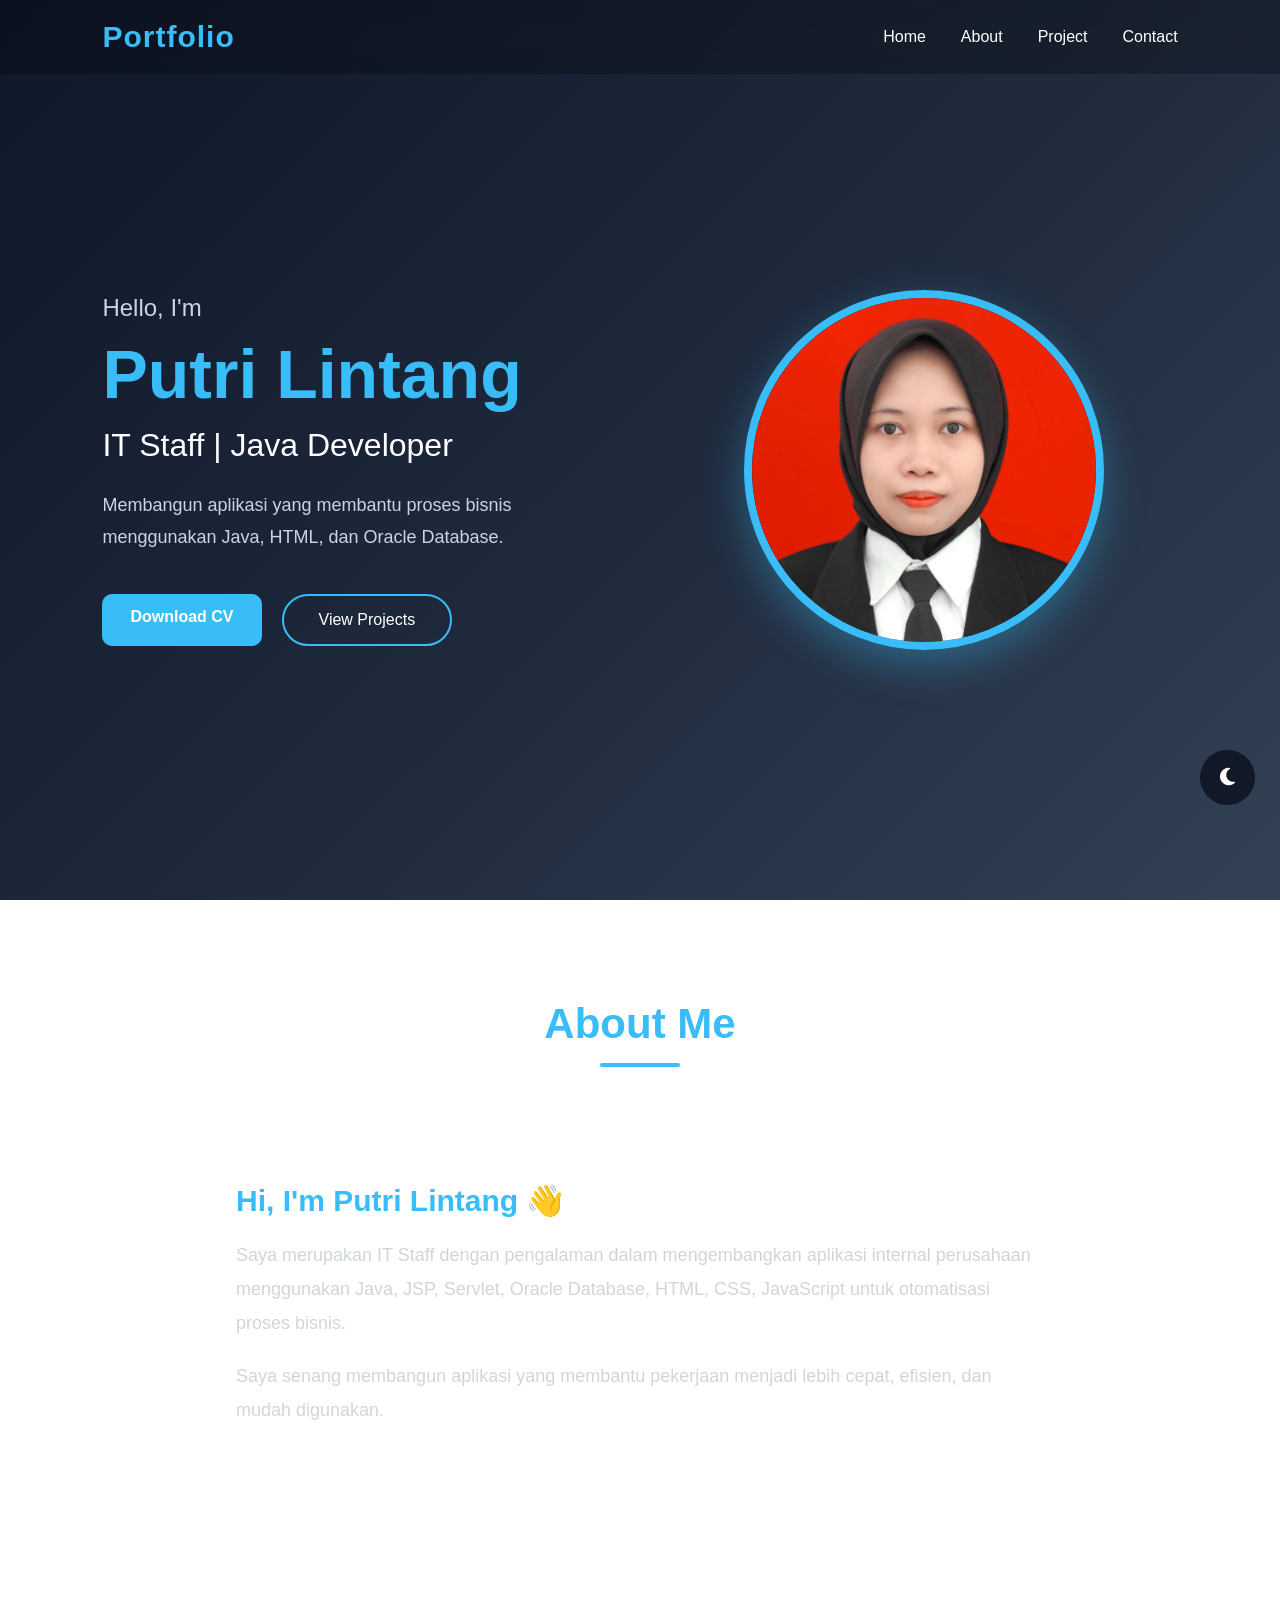
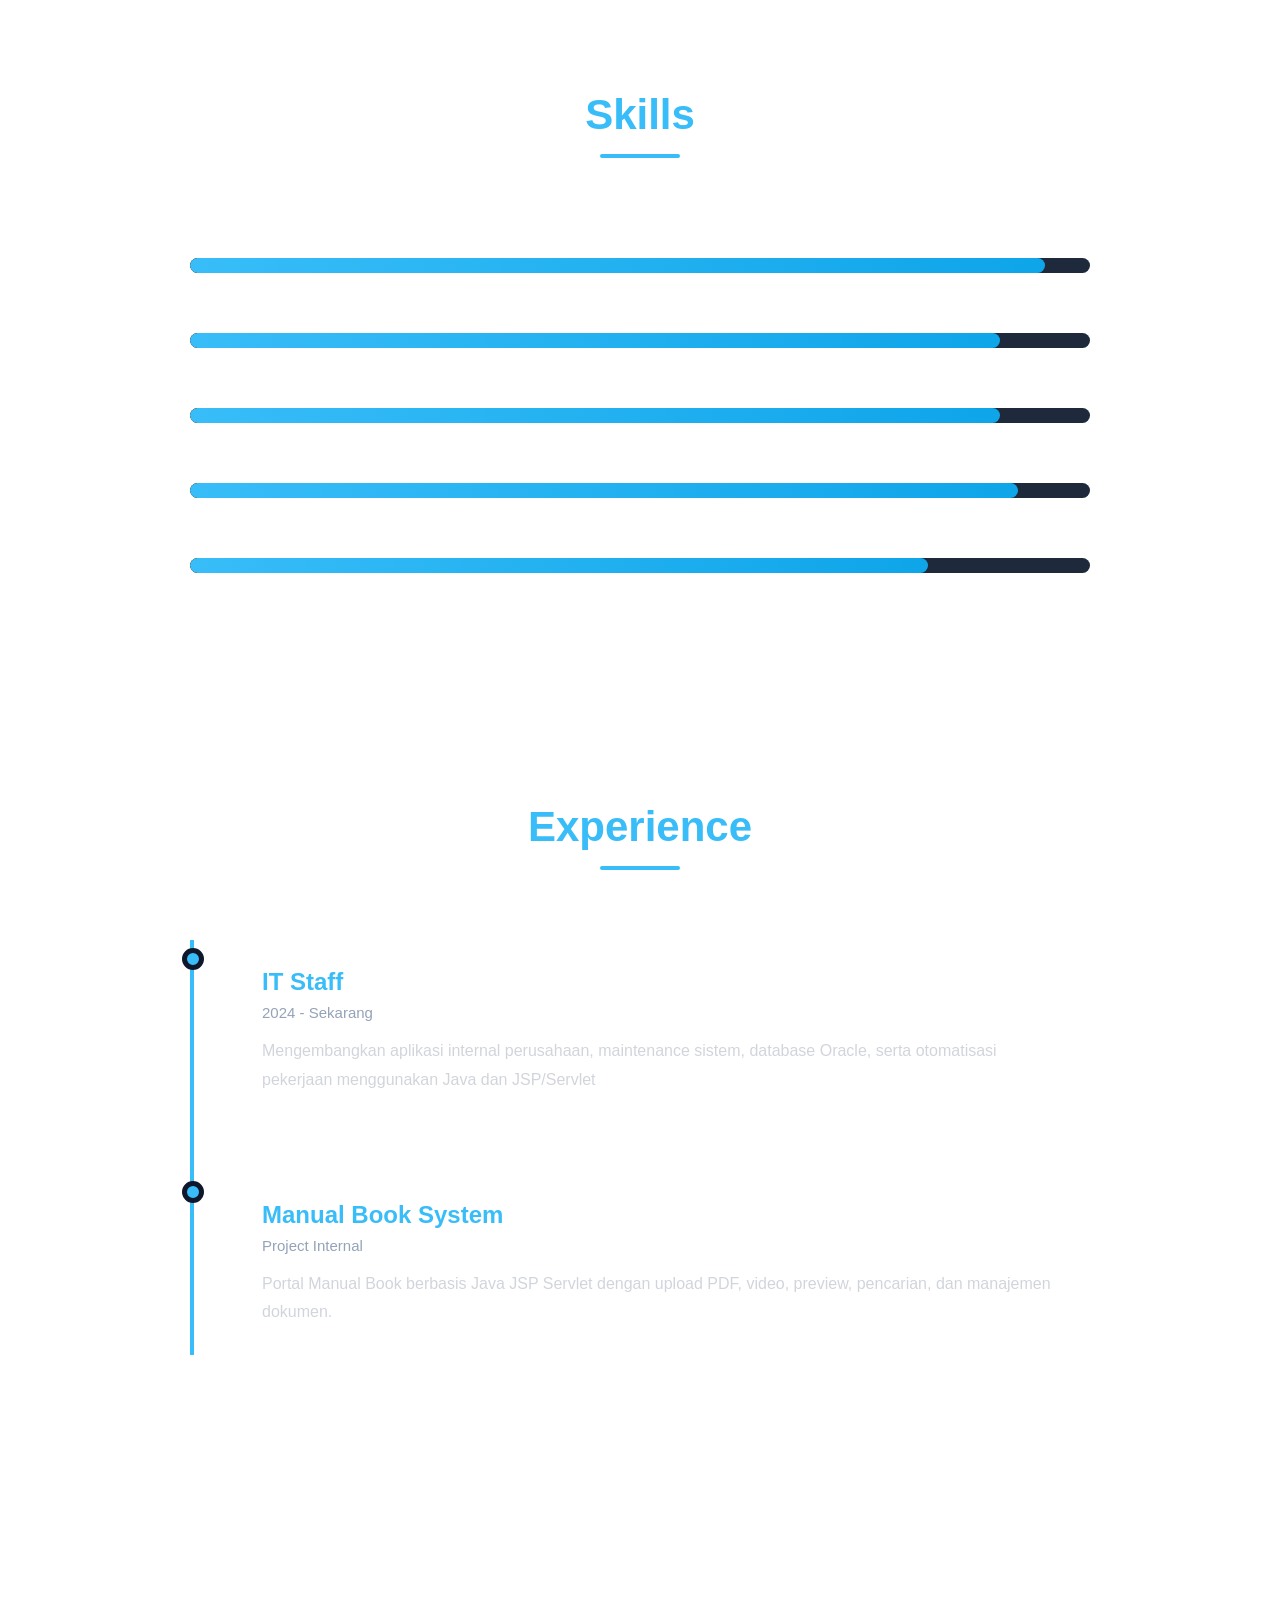
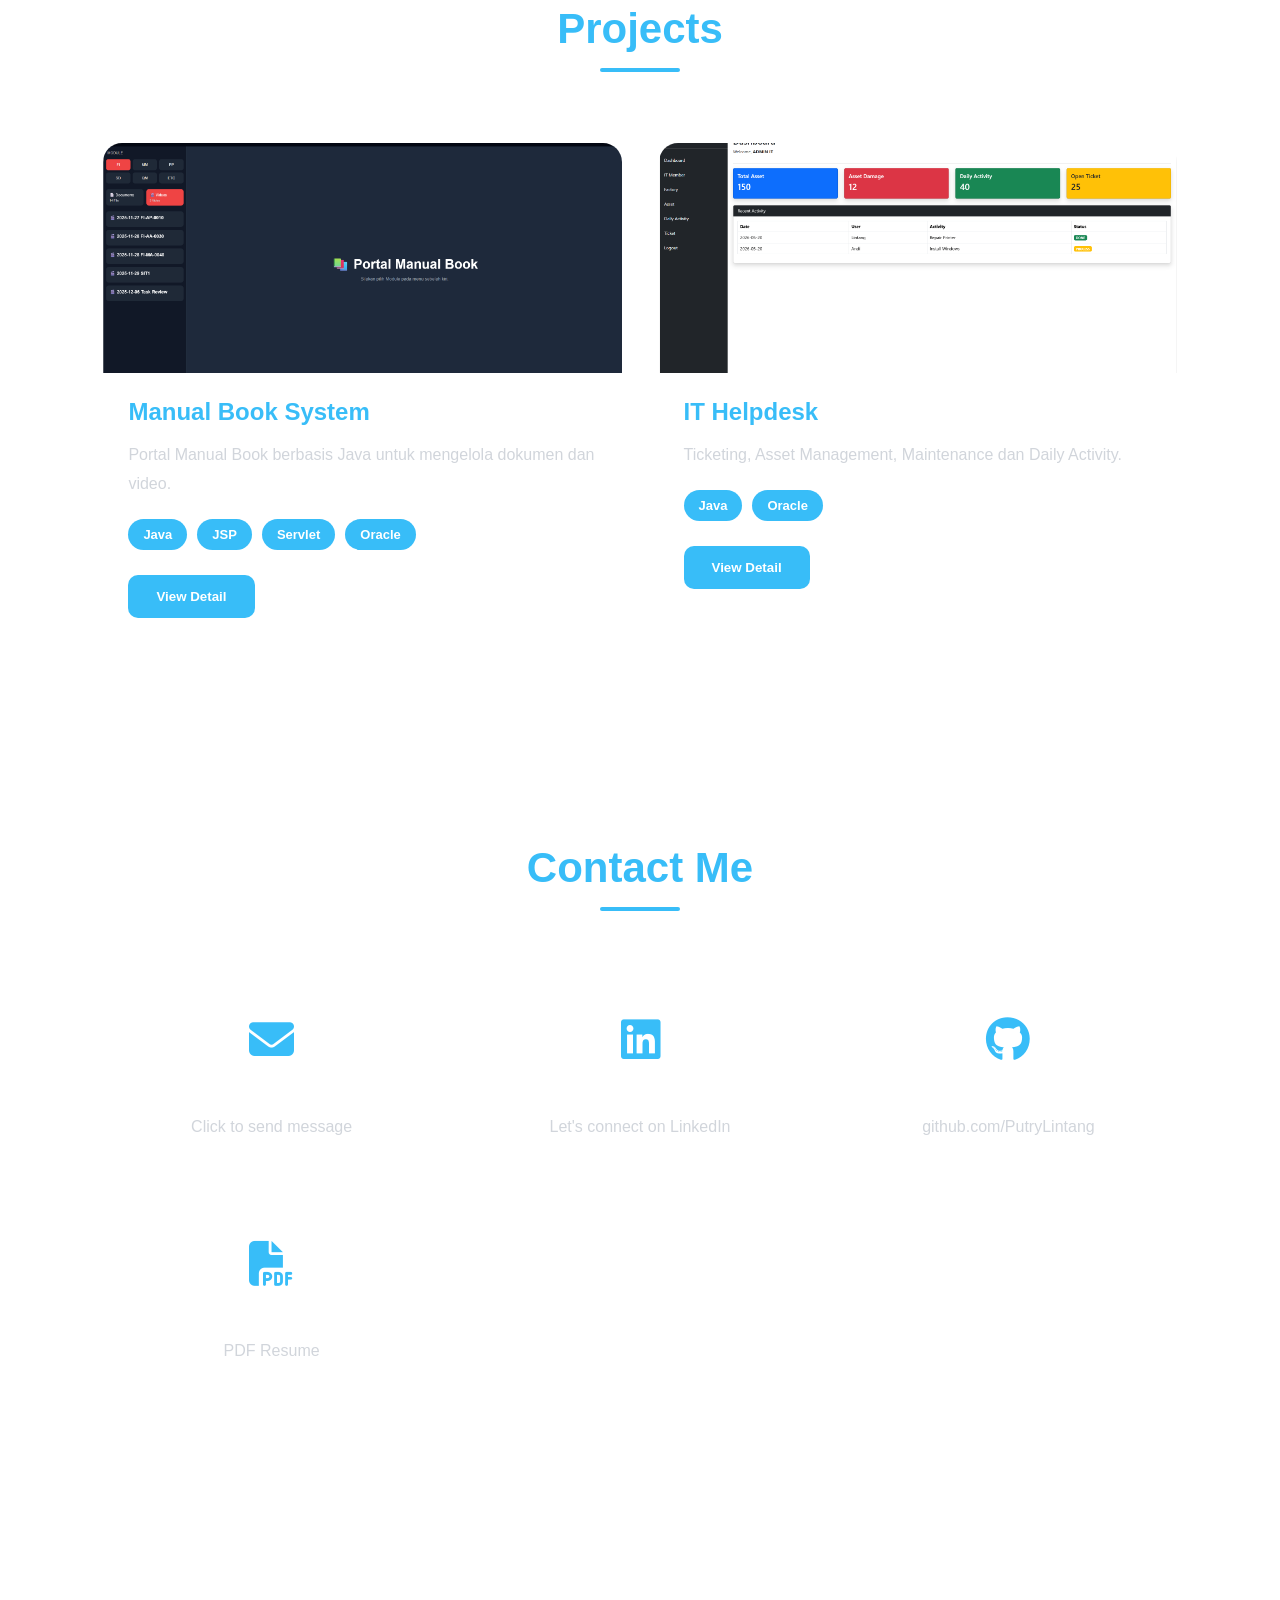
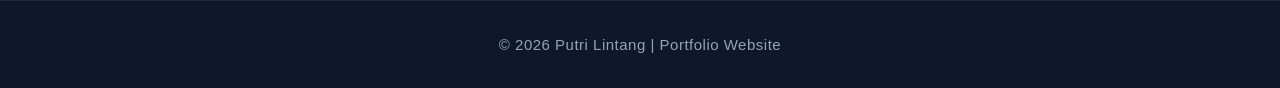
<file: index.html>
<!DOCTYPE html>
<html lang="id">
<head>

<meta charset="UTF-8">
<meta name="viewport" content="width=device-width, initial-scale=1.0">

<title>Putri Lintang | Portfolio</title>

<link rel="stylesheet" href="asset/style.css">

<link
href="https://cdnjs.cloudflare.com/ajax/libs/font-awesome/6.7.2/css/all.min.css"
rel="stylesheet">

</head>

<body>

<!-- NAVBAR -->

<nav>

<div class="logo">

Portfolio

</div>

<ul>

<li><a href="#">Home</a></li>

<li><a href="#about">About</a></li>

<li><a href="#project">Project</a></li>

<li><a href="#contact">Contact</a></li>

</ul>

</nav>

<!-- HERO -->

<section class="hero">

<div class="hero-left">

<h3>Hello, I'm</h3>

<h1>Putri Lintang</h1>

<h2>IT Staff | Java Developer</h2>

<p>

Membangun aplikasi yang membantu proses bisnis
menggunakan Java, HTML, dan Oracle Database.

</p>

<div class="button-group">

<a href="cv/CV Putri.pdf"
class="btn"
download>

Download CV

</a>

<a href="#project"
class="btn-outline">

View Projects

</a>

</div>

</div>

<div class="hero-right">

<img src="foto/Putri Lintang.jpg.jpeg">

</div>

</section>
<!-- ================= ABOUT ================= -->

<section id="about" class="about">

    <h2 class="section-title">About Me</h2>

    <div class="about-container reveal">

        <div class="about-text">

            <h3>Hi, I'm Putri Lintang 👋</h3>

            <p>
                Saya merupakan IT Staff dengan pengalaman dalam mengembangkan
                aplikasi internal perusahaan menggunakan Java, JSP, Servlet,
                Oracle Database, HTML, CSS, JavaScript untuk
                otomatisasi proses bisnis.
            </p>

            <p>
                Saya senang membangun aplikasi yang membantu pekerjaan menjadi
                lebih cepat, efisien, dan mudah digunakan.
            </p>

        </div>

    </div>

</section>

<!-- ================= SKILLS ================= -->

<section class="skills">

    <h2 class="section-title">Skills</h2>

    <div class="skill-box reveal">

        <div class="skill">

            <span>Java</span>

            <div class="bar">
                <div class="progress java"></div>
            </div>

        </div>

        <div class="skill">

            <span>Oracle Database</span>

            <div class="bar">
                <div class="progress oracle"></div>
            </div>

        </div>

        <div class="skill">

            <span>JSP / Servlet</span>

            <div class="bar">
                <div class="progress jsp"></div>
            </div>

        </div>

        <div class="skill">

            <span>HTML / CSS</span>

            <div class="bar">
                <div class="progress html"></div>
            </div>

        </div>

        <div class="skill">

            <span>JavaScript</span>

            <div class="bar">
                <div class="progress js"></div>
            </div>

        </div>
    </div>

</section>

<!-- ================= EXPERIENCE ================= -->

<section class="experience">

    <h2 class="section-title">Experience</h2>

    <div class="timeline reveal">

        <div class="timeline-item">

            <div class="circle"></div>

            <div class="content">

                <h3>IT Staff</h3>

                <small>2024 - Sekarang</small>

                <p>
                    Mengembangkan aplikasi internal perusahaan,
                    maintenance sistem, database Oracle,
                    serta otomatisasi pekerjaan menggunakan Java dan JSP/Servlet
                </p>

            </div>

        </div>

        <div class="timeline-item">

            <div class="circle"></div>

            <div class="content">

                <h3>Manual Book System</h3>

                <small>Project Internal</small>

                <p>
                    Portal Manual Book berbasis Java JSP Servlet
                    dengan upload PDF, video, preview,
                    pencarian, dan manajemen dokumen.
                </p>

            </div>

        </div>

    </div>

</section>
<!-- ================= PROJECT ================= -->

<section id="project" class="projects">

    <h2 class="section-title">Projects</h2>

    <div class="project-grid">

        <!-- Project 1 -->

        <div class="project-card reveal">

            <img src="project/Portal Manual Book.png" alt="Manual Book">

            <div class="project-content">

                <h3>Manual Book System</h3>

                <p>
                    Portal Manual Book berbasis Java
                    untuk mengelola dokumen dan video.
                </p>

                <div class="tech">

                    <span>Java</span>
                    <span>JSP</span>
                    <span>Servlet</span>
                    <span>Oracle</span>

                </div>

                <button class="btn"
                        onclick="openModal('manual')">

                    View Detail

                </button>

            </div>

        </div>


        <!-- Project 2 -->

        <div class="project-card reveal">

            <img src="project/IT Helpdesk.png" alt="Helpdesk">

            <div class="project-content">

                <h3>IT Helpdesk</h3>

                <p>

                    Ticketing, Asset Management,
                    Maintenance dan Daily Activity.

                </p>

                <div class="tech">

                    <span>Java</span>
                    <span>Oracle</span>

                </div>

                <button class="btn"
                        onclick="openModal('helpdesk')">

                    View Detail

                </button>

            </div>

        </div>

    </div>

</section>
<div id="projectModal" class="modal">

    <div class="modal-content project-modal">

        <span class="close" onclick="closeModal()">&times;</span>

        <h2 id="modalTitle"></h2>

        <img id="modalImage" class="project-image">

    </div>

</div>

<!-- ================= CONTACT ================= -->

<section id="contact" class="contact">

    <h2 class="section-title">Contact Me</h2>

    <div class="contact-container reveal">

        <!-- EMAIL -->

        <div class="contact-card"
             onclick="openContactModal()">

            <i class="fas fa-envelope"></i>

            <h3>Email</h3>

            <p>Click to send message</p>

        </div>

        <!-- HIRE ME -->

        <a href="https://www.linkedin.com/in/Putri Dewi Framita Lintang/"
        target="_blank"
        class="contact-card">

            <i class="fab fa-linkedin"></i>

            <h3>Hire Me</h3>

            <p>Let's connect on LinkedIn</p>

        </a>

        <!-- GITHUB -->

        <a href="https://github.com/PutryLintang"
           target="_blank"
           class="contact-card">

            <i class="fab fa-github"></i>

            <h3>GitHub</h3>

            <p>github.com/PutryLintang</p>

        </a>

        <!-- DOWNLOAD CV -->

        <a href="cv/CV Putri.pdf"
           download
           class="contact-card">

            <i class="fas fa-file-pdf"></i>

            <h3>Download CV</h3>

            <p>PDF Resume</p>

        </a>

    </div>

</section>

<!-- CONTACT MODAL -->

<div id="contactModal" class="modal">

    <div class="modal-content">

        <span class="close" onclick="closeContactModal()">&times;</span>

        <h2>Let's Work Together 🚀</h2>

        <p class="contact-info">
            Have a job opportunity, freelance project, or collaboration in mind?
            I'd be happy to hear from you. Fill out the form below, 
            and I'll get back to you as soon as possible.
        </p>

        <form action="https://api.web3forms.com/submit" method="POST">

    <!-- Access Key -->
    <input
        type="hidden"
        name="access_key"
        value="208d1e91-4b3a-448f-acbe-d0232e079a76">

    <!-- Redirect setelah berhasil -->
    <input
        type="hidden"
        name="redirect"
        value="https://putrylintang.github.io/thankyou.html">

    <!-- Anti Spam -->
    <input
        type="checkbox"
        name="botcheck"
        style="display:none">

    <!-- Contact -->

    <input
        type="text"
        name="name"
        placeholder="Full Name"
        required>

    <input
        type="text"
        name="company"
        placeholder="Company Name">

    <input
        type="text"
        name="position"
        placeholder="Job Title">

    <input
        type="email"
        name="email"
        placeholder="Business Email"
        required>

    <input
        type="tel"
        name="phone"
        placeholder="Phone Number">

    <input
        type="text"
        name="subject"
        placeholder="Subject"
        required>

    <textarea
        name="message"
        rows="6"
        placeholder="Tell me about your project or opportunity..."
        required></textarea>

    <button
        type="submit"
        class="btn">

        <i class="fas fa-paper-plane"></i>
        Send Message

    </button>

</form>

    </div>

</div>

<footer>

    <p>
        © 2026 Putri Lintang | Portfolio Website
    </p>

</footer>

<button id="topBtn">

<i class="fas fa-arrow-up"></i>

</button>

<button id="darkBtn">

<i class="fas fa-moon"></i>

</button>
<script>
document.addEventListener("DOMContentLoaded", () => {
    const form = document.querySelector("#contactModal form");

    form.addEventListener("submit", function () {
        console.log("FORM SUBMIT BERJALAN");
        alert("Form sedang dikirim...");
    });
});
</script>
    
<script src="js/script.js"></script>

</body>

</html>
</file>
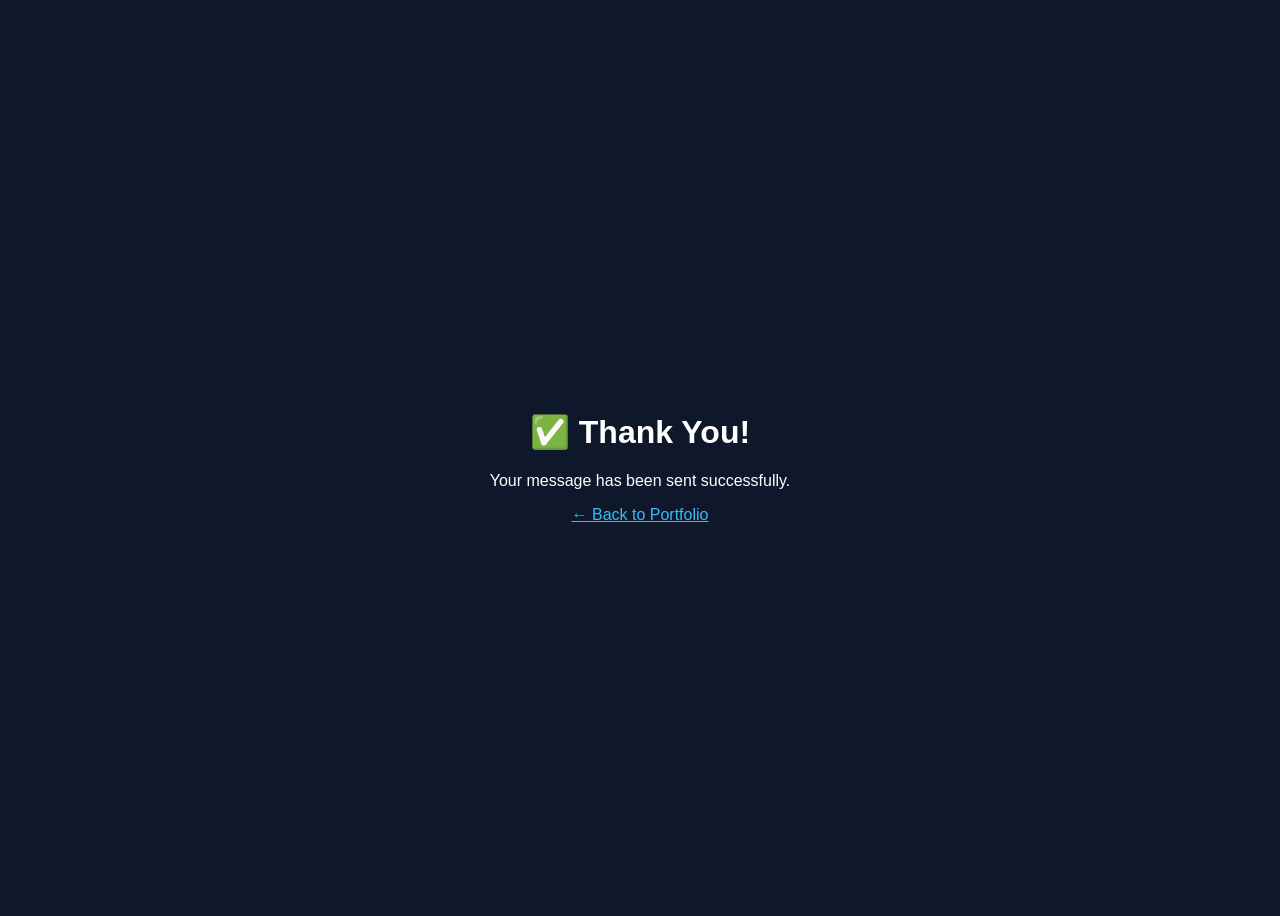
<file: thankyou.html>
<!DOCTYPE html>
<html lang="en">
<head>

<meta charset="UTF-8">

<title>Thank You</title>

<style>

body{

font-family:Arial;
display:flex;
justify-content:center;
align-items:center;
height:100vh;
background:#0f172a;
color:white;

}

.box{

text-align:center;

}

a{

color:#38bdf8;

}

</style>

</head>

<body>

<div class="box">

<h1>✅ Thank You!</h1>

<p>Your message has been sent successfully.</p>

<a href="https://putrylintang.github.io/">← Back to Portfolio</a>

</div>

</body>

</html>
</file>
<file: asset/style.css>
/* ======================================================
   RESET
====================================================== */

*{
    margin:0;
    padding:0;
    box-sizing:border-box;
    font-family:"Segoe UI",Arial,Helvetica,sans-serif;
}

html{
    scroll-behavior:smooth;
}

body{

    background:linear-gradient(135deg,#0f172a,#1e293b,#334155);
    background-attachment:fixed;
    color:#ffffff;

    min-height:100vh;

    overflow-x:hidden;

    opacity:0;
    transition:opacity .8s ease;

}


/* ======================================================
   SCROLLBAR
====================================================== */

::-webkit-scrollbar{

    width:10px;

}

::-webkit-scrollbar-track{

    background:#0f172a;

}

::-webkit-scrollbar-thumb{

    background:#38bdf8;
    border-radius:20px;

}

::-webkit-scrollbar-thumb:hover{

    background:#0ea5e9;

}


/* ======================================================
   NAVBAR
====================================================== */

nav{

    position:fixed;

    top:0;
    left:0;

    width:100%;

    padding:20px 8%;

    display:flex;

    justify-content:space-between;

    align-items:center;

    background:rgba(15,23,42,.45);

    backdrop-filter:blur(12px);

    transition:.4s;

    z-index:999;

}

.logo{

    font-size:30px;

    font-weight:bold;

    color:#38bdf8;

    letter-spacing:1px;

}

nav ul{

    display:flex;

    list-style:none;

    gap:35px;

}

nav ul li a{

    color:#ffffff;

    text-decoration:none;

    font-size:16px;

    font-weight:500;

    transition:.3s;

    position:relative;

}

nav ul li a::after{

    content:"";

    position:absolute;

    left:0;

    bottom:-6px;

    width:0;

    height:2px;

    background:#38bdf8;

    transition:.3s;

}

nav ul li a:hover{

    color:#38bdf8;

}

nav ul li a:hover::after{

    width:100%;

}


/* ======================================================
   HERO
====================================================== */

.hero{

    min-height:100vh;

    display:flex;

    align-items:center;

    justify-content:space-between;

    gap:60px;

    padding:120px 8% 80px;

}

.hero-left{

    flex:1;

}

.hero-left h3{

    font-size:24px;

    font-weight:400;

    margin-bottom:15px;

    color:#cbd5e1;

}

.hero-left h1{

    font-size:68px;

    color:#38bdf8;

    margin-bottom:15px;

    line-height:1.1;

}

.hero-left h2{

    font-size:32px;

    font-weight:300;

    margin-bottom:25px;

    color:#ffffff;

}

.hero-left p{

    font-size:18px;

    line-height:1.8;

    color:#cbd5e1;

    margin-bottom:40px;

    max-width:650px;

}


/* ======================================================
   BUTTON
====================================================== */

.button-group{

    display:flex;

    gap:20px;

    flex-wrap:wrap;

}

.btn{

    display:inline-block;

    padding:15px 35px;

    background:#38bdf8;

    color:white;

    text-decoration:none;

    border:none;

    border-radius:50px;

    cursor:pointer;

    font-weight:600;

    transition:.35s;

}

.btn:hover{

    transform:translateY(-5px);

    box-shadow:0 12px 30px rgba(56,189,248,.45);

}

.btn-outline{

    display:inline-block;

    padding:15px 35px;

    border:2px solid #38bdf8;

    color:white;

    text-decoration:none;

    border-radius:50px;

    transition:.35s;

}

.btn-outline:hover{

    background:#38bdf8;

    transform:translateY(-5px);

}


/* ======================================================
   PROFILE PHOTO
====================================================== */

.hero-right{

    flex:1;

    display:flex;

    justify-content:center;

    align-items:center;

}

.hero-right img{

    width:360px;
    height:360px;

    object-fit:cover;
    object-position:center top;

    border-radius:50%;
    border:8px solid #38bdf8;
    box-shadow:0 15px 40px rgba(56,189,248,.35);

}


/* ======================================================
   FLOAT ANIMATION
====================================================== */

@keyframes float{

    0%{

        transform:translateY(0);

    }

    50%{

        transform:translateY(-12px);

    }

    100%{

        transform:translateY(0);

    }

}


/* ======================================================
   RESPONSIVE
====================================================== */

@media(max-width:900px){

    nav{

        padding:18px 20px;

    }

    nav ul{

        display:none;

    }

    .hero{

        flex-direction:column-reverse;

        text-align:center;

        justify-content:center;

        gap:40px;

        padding:120px 20px 60px;

    }

    .hero-left{

        width:100%;

    }

    .hero-left h1{

        font-size:46px;

    }

    .hero-left h2{

        font-size:24px;

    }

    .hero-left p{

        margin:auto;

        margin-bottom:35px;

    }

    .button-group{

        justify-content:center;

    }

    .hero-right img{

        width:240px;

        height:240px;

    }

}
/* ======================================================
   SECTION
====================================================== */

section{

    padding:100px 8%;

}

.section-title{

    text-align:center;

    font-size:42px;

    color:#38bdf8;

    margin-bottom:70px;

    position:relative;

    font-weight:bold;

}

.section-title::after{

    content:"";

    width:80px;

    height:4px;

    background:#38bdf8;

    display:block;

    margin:15px auto 0;

    border-radius:10px;

}


/* ======================================================
   ABOUT
====================================================== */

.about-container{

    display:flex;

    justify-content:center;

    align-items:center;

}

.about-text{

    max-width:900px;

    background:rgba(255,255,255,.05);

    backdrop-filter:blur(12px);

    border:1px solid rgba(255,255,255,.08);

    border-radius:20px;

    padding:45px;

    transition:.4s;

}

.about-text:hover{

    transform:translateY(-8px);

    box-shadow:0 15px 35px rgba(0,0,0,.35);

}

.about-text h3{

    font-size:30px;

    margin-bottom:20px;

    color:#38bdf8;

}

.about-text p{

    font-size:18px;

    line-height:1.9;

    color:#d1d5db;

    margin-bottom:18px;

}


/* ======================================================
   SKILLS
====================================================== */

.skill-box{

    max-width:900px;

    margin:auto;

}

.skill{

    margin-bottom:30px;

}

.skill span{

    display:flex;

    justify-content:space-between;

    font-weight:bold;

    margin-bottom:10px;

    font-size:17px;

}

.bar{

    width:100%;

    height:15px;

    background:#1e293b;

    border-radius:30px;

    overflow:hidden;

}

.progress{

    height:100%;

    border-radius:30px;

    background:linear-gradient(90deg,#38bdf8,#0ea5e9);

    transition:width 2s ease;

}

/* Skill Percentage */

.java{

    width:95%;

}

.oracle{

    width:90%;

}

.jsp{

    width:90%;

}

.html{

    width:92%;

}

.js{

    width:82%;

}

.python{

    width:85%;

}


/* ======================================================
   EXPERIENCE
====================================================== */

.timeline{

    max-width:900px;

    margin:auto;

    position:relative;

    padding-left:40px;

    border-left:4px solid #38bdf8;

}

.timeline-item{

    position:relative;

    margin-bottom:50px;

}

.circle{

    position:absolute;

    left:-52px;

    top:8px;

    width:22px;

    height:22px;

    border-radius:50%;

    background:#38bdf8;

    border:5px solid #0f172a;

}

.content{

    background:rgba(255,255,255,.05);

    backdrop-filter:blur(10px);

    border-radius:18px;

    padding:28px;

    transition:.35s;

}

.content:hover{

    transform:translateX(10px);

    box-shadow:0 15px 35px rgba(0,0,0,.3);

}

.content h3{

    font-size:24px;

    margin-bottom:8px;

    color:#38bdf8;

}

.content small{

    color:#94a3b8;

    font-size:15px;

}

.content p{

    margin-top:15px;

    line-height:1.8;

    color:#d1d5db;

}


/* ======================================================
   SCROLL REVEAL
====================================================== */

.reveal{

    opacity:0;

    transform:translateY(60px);

    transition:all 1s ease;

}

.reveal.active{

    opacity:1;

    transform:translateY(0);

}


/* ======================================================
   RESPONSIVE
====================================================== */

@media(max-width:768px){

    section{

        padding:80px 20px;

    }

    .section-title{

        font-size:34px;

    }

    .about-text{

        padding:30px;

    }

    .about-text h3{

        font-size:26px;

    }

    .about-text p{

        font-size:16px;

    }

    .timeline{

        padding-left:25px;

    }

    .circle{

        left:-37px;

    }

}
/* ======================================================
   PROJECT
====================================================== */

.project-grid{

    display:grid;

    grid-template-columns:repeat(auto-fit,minmax(340px,1fr));

    gap:35px;

}

.project-card{

    background:rgba(255,255,255,.05);

    backdrop-filter:blur(12px);

    border-radius:20px;

    overflow:hidden;

    transition:.4s;

    border:1px solid rgba(255,255,255,.08);

}

.project-card:hover{

    transform:translateY(-12px);

    box-shadow:0 20px 40px rgba(0,0,0,.35);

}

.project-card img{

    width:100%;

    height:230px;

    object-fit:cover;

    transition:.4s;

}

.project-card:hover img{

    transform:scale(1.05);

}

.project-content{

    padding:25px;

}

.project-content h3{

    color:#38bdf8;

    margin-bottom:15px;

    font-size:24px;

}

.project-content p{

    color:#d1d5db;

    line-height:1.8;

    margin-bottom:20px;

}

.tech{

    display:flex;

    flex-wrap:wrap;

    gap:10px;

    margin-bottom:25px;

}

.tech span{

    background:#38bdf8;

    color:white;

    padding:8px 15px;

    border-radius:50px;

    font-size:13px;

    font-weight:600;

}


/* ======================================================
   PROJECT MODAL
====================================================== */

.modal{

    display:none;

    position:fixed;

    left:0;

    top:0;

    width:100%;

    height:100%;

    background:rgba(0,0,0,.80);

    backdrop-filter:blur(8px);

    z-index:9999;

    overflow:auto;

}

.project-modal{

    width:90%;

    max-width:1200px;

    margin:40px auto;

    background:#111827;

    border-radius:20px;

    padding:30px;

    animation:popup .35s ease;

    text-align:center;

}

.project-modal h2{

    color:#38bdf8;

    margin-bottom:25px;

    font-size:34px;

}

.project-image{

    display:block;

    width:100%;

    max-height:700px;

    object-fit:contain;

    margin:auto;

    border-radius:15px;

    box-shadow:0 20px 45px rgba(0,0,0,.5);

}

.close{

    float:right;

    color:white;

    font-size:40px;

    cursor:pointer;

    transition:.3s;

}

.close:hover{

    color:#38bdf8;

    transform:rotate(90deg);

}

@keyframes popup{

    from{

        opacity:0;

        transform:scale(.85);

    }

    to{

        opacity:1;

        transform:scale(1);

    }

}


/* ======================================================
   CONTACT
====================================================== */

.contact-container{

    display:grid;

    grid-template-columns:repeat(auto-fit,minmax(250px,1fr));

    gap:30px;

}

.contact-card{

    display:block;

    text-decoration:none;

    color:white;

    background:rgba(255,255,255,.05);

    backdrop-filter:blur(12px);

    border-radius:20px;

    padding:35px;

    text-align:center;

    cursor:pointer;

    transition:.35s;

    border:1px solid rgba(255,255,255,.08);

}

.contact-card:hover{

    transform:translateY(-10px);

    box-shadow:0 20px 40px rgba(0,0,0,.35);

}

.contact-card i{

    font-size:45px;

    color:#38bdf8;

    margin-bottom:20px;

}

.contact-card h3{

    margin-bottom:10px;

}

.contact-card p{

    color:#d1d5db;

    line-height:1.6;

}


/* ======================================================
   CONTACT MODAL
====================================================== */

.modal-content{

    width:90%;

    max-width:650px;

    margin:50px auto;

    background:#1e293b;

    padding:35px;

    border-radius:20px;

    color:white;

    animation:popup .35s ease;

}

.modal-content h2{

    text-align:center;

    color:#38bdf8;

    margin-bottom:15px;

}

.contact-info{

    text-align:center;

    color:#cbd5e1;

    line-height:1.8;

    margin-bottom:30px;

}

.modal input,
.modal textarea{

    width:100%;

    padding:15px;

    margin-bottom:18px;

    border:1px solid #334155;

    background:#0f172a;

    color:white;

    border-radius:10px;

    font-size:15px;

    outline:none;

    transition:.3s;

}

.modal input:focus,
.modal textarea:focus{

    border-color:#38bdf8;

    box-shadow:0 0 12px rgba(56,189,248,.35);

}

.modal textarea{

    resize:vertical;

    min-height:140px;

}

.modal button{

    width:100%;

    margin-top:15px;

}


/* ======================================================
   RESPONSIVE
====================================================== */

@media(max-width:768px){

    .project-grid{

        grid-template-columns:1fr;

    }

    .project-modal{

        width:95%;

        padding:20px;

    }

    .project-modal h2{

        font-size:26px;

    }

    .modal-content{

        width:95%;

        padding:25px;

    }

}
/* ======================================================
   FOOTER
====================================================== */

footer{

    margin-top:100px;

    padding:35px 20px;

    text-align:center;

    background:#0f172a;

    border-top:1px solid rgba(255,255,255,.08);

}

footer p{

    color:#94a3b8;

    font-size:15px;

    letter-spacing:.5px;

}


/* ======================================================
   BACK TO TOP
====================================================== */

#topBtn{

    position:fixed;

    right:25px;

    bottom:25px;

    width:55px;

    height:55px;

    border:none;

    border-radius:50%;

    background:#38bdf8;

    color:white;

    cursor:pointer;

    display:none;

    font-size:20px;

    transition:.3s;

    box-shadow:0 10px 25px rgba(56,189,248,.35);

    z-index:999;

}

#topBtn:hover{

    transform:translateY(-6px);

    box-shadow:0 15px 30px rgba(56,189,248,.5);

}


/* ======================================================
   DARK MODE BUTTON
====================================================== */

#darkBtn{

    position:fixed;

    right:25px;

    bottom:95px;

    width:55px;

    height:55px;

    border:none;

    border-radius:50%;

    background:#111827;

    color:white;

    cursor:pointer;

    font-size:20px;

    transition:.3s;

    z-index:999;

}

#darkBtn:hover{

    transform:rotate(25deg);

    background:#38bdf8;

}


/* ======================================================
   LIGHT MODE
====================================================== */

body.light{

    background:#f5f7fb;

    color:#1e293b;

}

body.light nav{

    background:rgba(255,255,255,.95);

}

body.light nav a{

    color:#1e293b;

}

body.light .logo{

    color:#0ea5e9;

}

body.light .about-text,
body.light .content,
body.light .project-card,
body.light .contact-card,
body.light .modal-content,
body.light .project-modal{

    background:#ffffff;

    color:#1e293b;

    border:1px solid #e5e7eb;

}

body.light .project-content p,
body.light .about-text p,
body.light .content p,
body.light .contact-card p{

    color:#475569;

}

body.light footer{

    background:#e2e8f0;

}

body.light footer p{

    color:#475569;

}


/* ======================================================
   IMAGE EFFECT
====================================================== */

img{

    max-width:100%;

    display:block;

}

.project-card img{

    transition:.5s;

}

.project-card:hover img{

    transform:scale(1.06);

}


/* ======================================================
   BUTTON EFFECT
====================================================== */

.btn,
.btn-outline{

    transition:.35s;

}

.btn:active,
.btn-outline:active{

    transform:scale(.97);

}


/* ======================================================
   CARD EFFECT
====================================================== */

.project-card,
.contact-card,
.about-text,
.content{

    transition:.35s;

}

.project-card:hover,
.contact-card:hover,
.about-text:hover,
.content:hover{

    box-shadow:0 20px 45px rgba(0,0,0,.35);

}


/* ======================================================
   LOADING EFFECT
====================================================== */

.fade-in{

    animation:fadeIn 1s ease;

}

@keyframes fadeIn{

    from{

        opacity:0;

    }

    to{

        opacity:1;

    }

}


/* ======================================================
   SECTION SPACING
====================================================== */

.projects,
.contact,
.skills,
.about,
.experience{

    scroll-margin-top:100px;

}


/* ======================================================
   RESPONSIVE TABLET
====================================================== */

@media(max-width:992px){

    .hero{

        gap:40px;

    }

    .project-grid{

        grid-template-columns:repeat(auto-fit,minmax(300px,1fr));

    }

}


/* ======================================================
   RESPONSIVE MOBILE
====================================================== */

@media(max-width:768px){

    section{

        padding:80px 25px;

    }

    .section-title{

        font-size:32px;

    }

    .hero-left h1{

        font-size:42px;

    }

    .hero-left h2{

        font-size:24px;

    }

    .hero-left p{

        font-size:16px;

    }

    .button-group{

        flex-direction:column;

        align-items:center;

    }

    .btn,
    .btn-outline{

        width:220px;

        text-align:center;

    }

    .project-content{

        padding:20px;

    }

    .contact-card{

        padding:25px;

    }

    .modal-content{

        padding:25px;

    }

}


/* ======================================================
   SMALL MOBILE
====================================================== */

@media(max-width:480px){

    .hero-right img{

        width:200px;

        height:200px;

    }

    .hero-left h1{

        font-size:34px;

    }

    .hero-left h2{

        font-size:20px;

    }

    .section-title{

        font-size:28px;

    }

}


/* ======================================================
   SELECTION COLOR
====================================================== */

::selection{

    background:#38bdf8;

    color:white;

}
.btn{
    display:inline-block;
    padding:14px 28px;
    background:#38bdf8;
    color:white;
    text-decoration:none;
    border-radius:10px;
    font-weight:bold;
    transition:.3s;
}

.btn:hover{
    background:#0ea5e9;
    transform:translateY(-2px);
}
</file>
